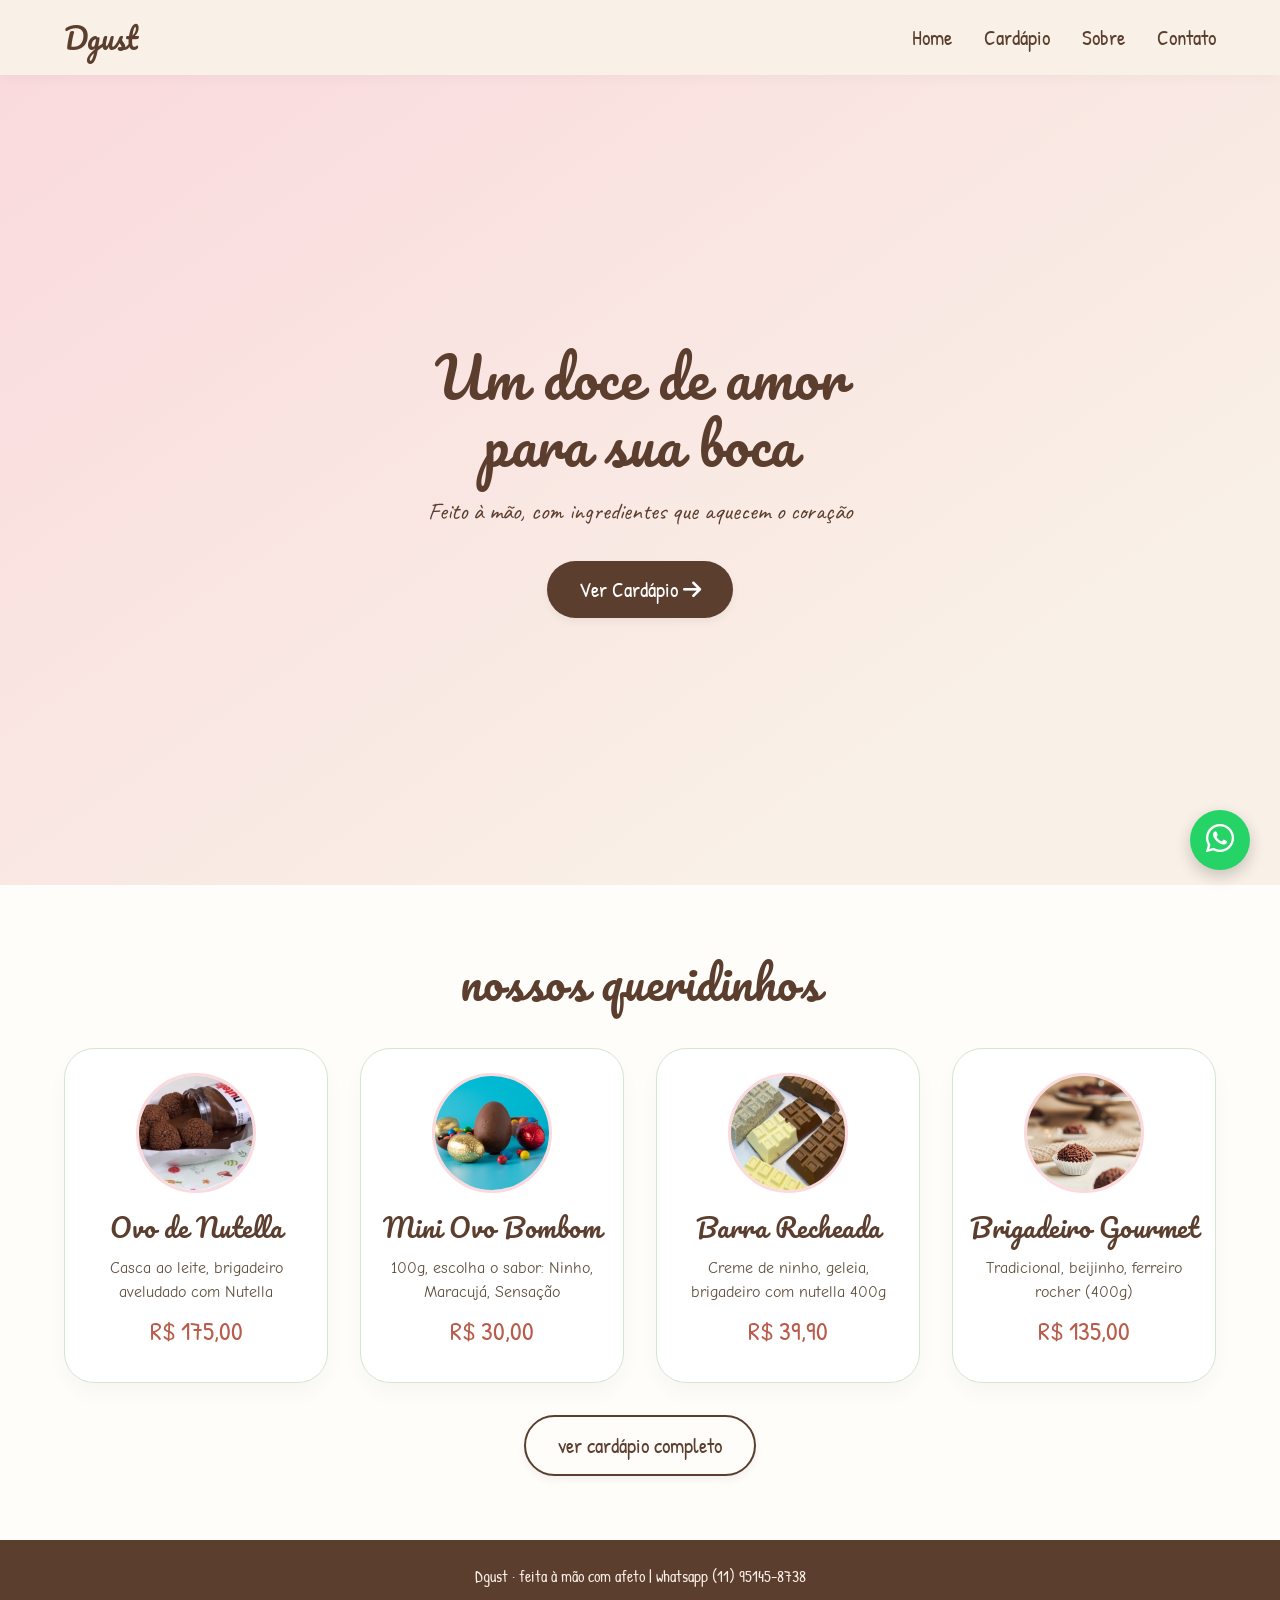
<file: index.html>
<!DOCTYPE html>
<html lang="pt-br">
<head>
    <meta charset="UTF-8">
    <meta name="viewport" content="width=device-width, initial-scale=1.0">
    <title>Dgust · Home</title>
    <link rel="preconnect" href="https://fonts.googleapis.com">
    <link rel="preconnect" href="https://fonts.gstatic.com" crossorigin>
    <link href="https://fonts.googleapis.com/css2?family=Pacifico&family=Patrick+Hand&family=Lobster&family=Caveat:wght@400..700&family=Handlee&family=Comic+Neue:wght@300;400;700&display=swap" rel="stylesheet">
    <link rel="stylesheet" href="https://cdnjs.cloudflare.com/ajax/libs/font-awesome/6.0.0-beta3/css/all.min.css">
    <link rel="stylesheet" href="css/style.css">
    <link rel="shortcut icon" href="images/Logo.png" type="image/x-icon">
</head>
<body>
    <nav class="navbar">
        <div class="logo"><a href="index.html">Dgust</a></div>
        <button class="hamburger" id="hamburger"><i class="fas fa-bars"></i></button>
        <ul class="nav-links" id="nav-links">
            <li><a href="index.html">Home</a></li>
            <li><a href="pages/cardapio.html">Cardápio</a></li>
            <li><a href="pages/sobre.html">Sobre</a></li>
            <li><a href="pages/contato.html">Contato</a></li>
        </ul>
    </nav>

    <section id="home" class="hero">
        <div class="hero-content">
            <h1>Um doce de amor <br>para sua boca</h1>
            <p>Feito à mão, com ingredientes que aquecem o coração</p>
            <a href="pages/cardapio.html" class="btn">Ver Cardápio <i class="fas fa-arrow-right"></i></a>
        </div>
    </section>

    <section class="section">
        <h2 class="section-title">nossos queridinhos</h2>
        <div class="grid">
            <div class="card">
                <img src="./images/ovoNutella" alt="Ovo de Nutella" onerror="this.style.display='none'; this.nextElementSibling.style.display='flex';">
                <div class="card-img-fallback" style="display:none;"><i class="fas fa-cake"></i></div>
                <h3>Ovo de Nutella</h3>
                <p>Casca ao leite, brigadeiro aveludado com Nutella</p>
                <span class="preco">R$ 175,00</span>
            </div>
            <div class="card">
                <img src="images/miniOvoBombom.jpg" alt="Mini Ovo Bombom" onerror="this.style.display='none'; this.nextElementSibling.style.display='flex';">
                <div class="card-img-fallback" style="display:none;"><i class="fas fa-cookie-bite"></i></div>
                <h3>Mini Ovo Bombom</h3>
                <p>100g, escolha o sabor: Ninho, Maracujá, Sensação</p>
                <span class="preco">R$ 30,00</span>
            </div>
            <div class="card">
                <img src="images/barrasRecheadas.jpg" alt="Barras Recheadas" onerror="this.style.display='none'; this.nextElementSibling.style.display='flex';">
                <div class="card-img-fallback" style="display:none;"><i class="fas fa-cupcake"></i></div>
                <h3>Barra Recheada</h3>
                <p>Creme de ninho, geleia, brigadeiro com nutella 400g</p>
                <span class="preco">R$ 39,90</span>
            </div>
            <div class="card">
                <img src="images/brigadeiro.png" alt="Doces artesanais" onerror="this.style.display='none'; this.nextElementSibling.style.display='flex';">
                <div class="card-img-fallback" style="display:none;"><i class="fas fa-candy-cane"></i></div>
                <h3>Brigadeiro Gourmet</h3>
                <p>Tradicional, beijinho, ferreiro rocher (400g)</p>
                <span class="preco">R$ 135,00</span>
            </div>
        </div>
        <div style="text-align: center; margin-top: 2rem;">
            <a href="pages/cardapio.html" class="btn btn-outline">ver cardápio completo</a>
        </div>
    </section>

    <footer>
        <p>Dgust · feita à mão com afeto  |  whatsapp (11) 95145-8738</p>
    </footer>

    <a href="https://wa.me/5511951458738" class="whatsapp-float" target="_blank">
        <i class="fab fa-whatsapp"></i>
    </a>

    <script src="js/script.js"></script>
</body>
</html>
</file>
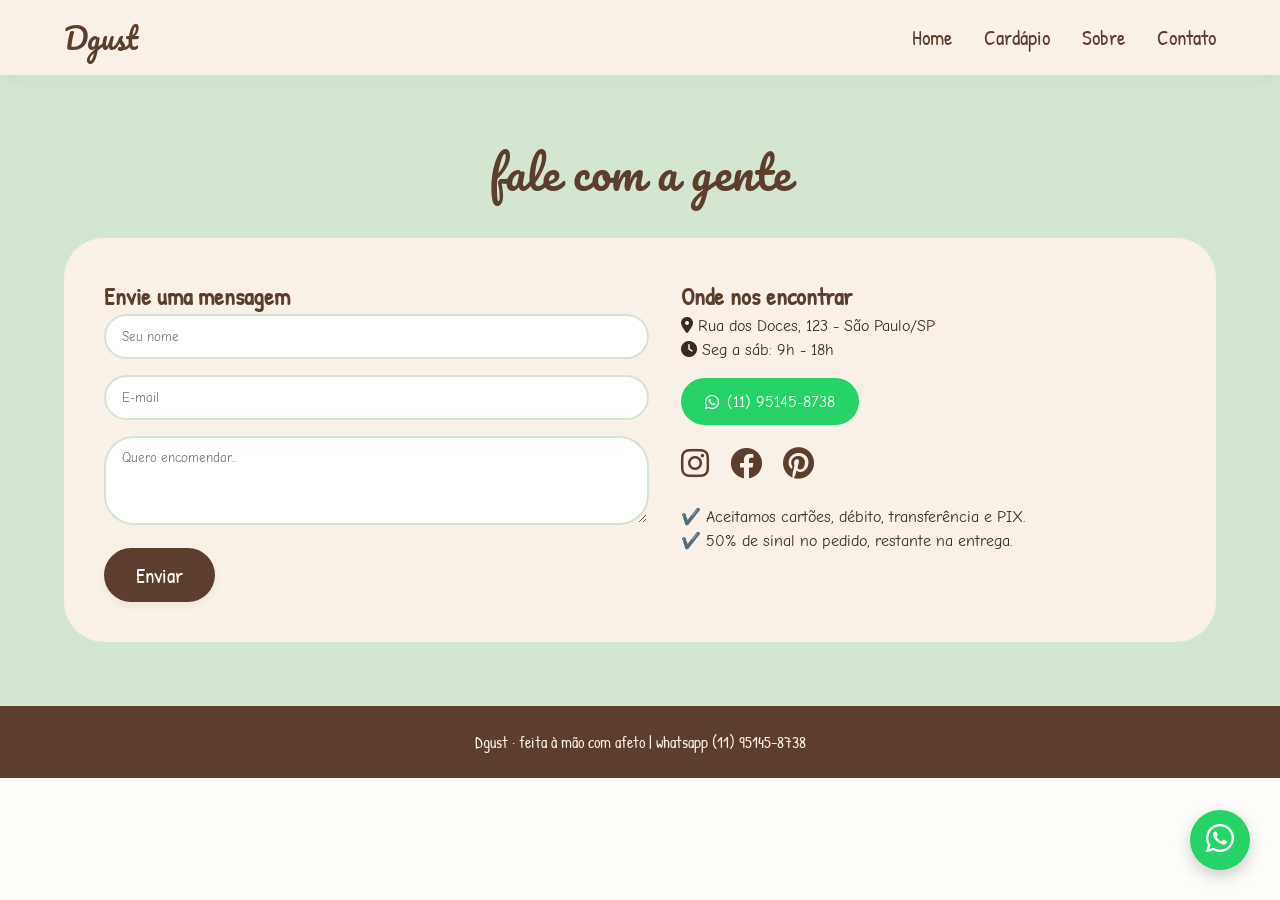
<file: pages/contato.html>
<!DOCTYPE html>
<html lang="pt-br">
<head>
    <meta charset="UTF-8">
    <meta name="viewport" content="width=device-width, initial-scale=1.0">
    <title>Contato · Dgust</title>
    <link rel="preconnect" href="https://fonts.googleapis.com">
    <link rel="preconnect" href="https://fonts.gstatic.com" crossorigin>
    <link href="https://fonts.googleapis.com/css2?family=Pacifico&family=Patrick+Hand&family=Lobster&family=Caveat:wght@400..700&family=Handlee&family=Comic+Neue:wght@300;400;700&display=swap" rel="stylesheet">
    <link rel="stylesheet" href="https://cdnjs.cloudflare.com/ajax/libs/font-awesome/6.0.0-beta3/css/all.min.css">
    <link rel="stylesheet" href="../css/style.css">
    <link rel="shortcut icon" href="../images/Logo.png" type="image/x-icon">
</head>
<body>
    <nav class="navbar">
        <div class="logo"><a href="../index.html">Dgust</a></div>
        <button class="hamburger" id="hamburger"><i class="fas fa-bars"></i></button>
        <ul class="nav-links" id="nav-links">
            <li><a href="../index.html">Home</a></li>
            <li><a href="cardapio.html">Cardápio</a></li>
            <li><a href="sobre.html">Sobre</a></li>
            <li><a href="contato.html">Contato</a></li>
        </ul>
    </nav>

    <section class="section" style="background: var(--verde);">
        <h2 class="section-title">fale com a gente</h2>
        <div class="contato-container">
            <div class="contato-form">
                <h4>Envie uma mensagem</h4>
                <form id="formContato" onsubmit="event.preventDefault(); alert('Mensagem enviada (simulação)');">
                    <div class="form-group">
                        <input type="text" placeholder="Seu nome" required>
                    </div>
                    <div class="form-group">
                        <input type="email" placeholder="E-mail">
                    </div>
                    <div class="form-group">
                        <textarea rows="4" placeholder="Quero encomendar..."></textarea>
                    </div>
                    <button type="submit" class="btn">Enviar</button>
                </form>
            </div>
            <div class="contato-info">
                <h4>Onde nos encontrar</h4>
                <p><i class="fas fa-map-marker-alt"></i> Rua dos Doces, 123 - São Paulo/SP</p>
                <p><i class="fas fa-clock"></i> Seg a sáb: 9h - 18h</p>
                <a href="https://wa.me/5511951458738" class="whatsapp-btn" target="_blank"><i class="fab fa-whatsapp"></i> (11) 95145-8738</a>
                <div class="social-icons">
                    <a href="#"><i class="fab fa-instagram"></i></a>
                    <a href="#"><i class="fab fa-facebook"></i></a>
                    <a href="#"><i class="fab fa-pinterest"></i></a>
                </div>
                <p style="margin-top: 1rem;">✔️ Aceitamos cartões, débito, transferência e PIX.<br>✔️ 50% de sinal no pedido, restante na entrega.</p>
            </div>
        </div>
    </section>

    <footer>
        <p>Dgust · feita à mão com afeto  |  whatsapp (11) 95145-8738</p>
    </footer>

    <a href="https://wa.me/5511951458738" class="whatsapp-float" target="_blank">
        <i class="fab fa-whatsapp"></i>
    </a>

    <script src="../js/script.js"></script>
</body>
</html>
</file>
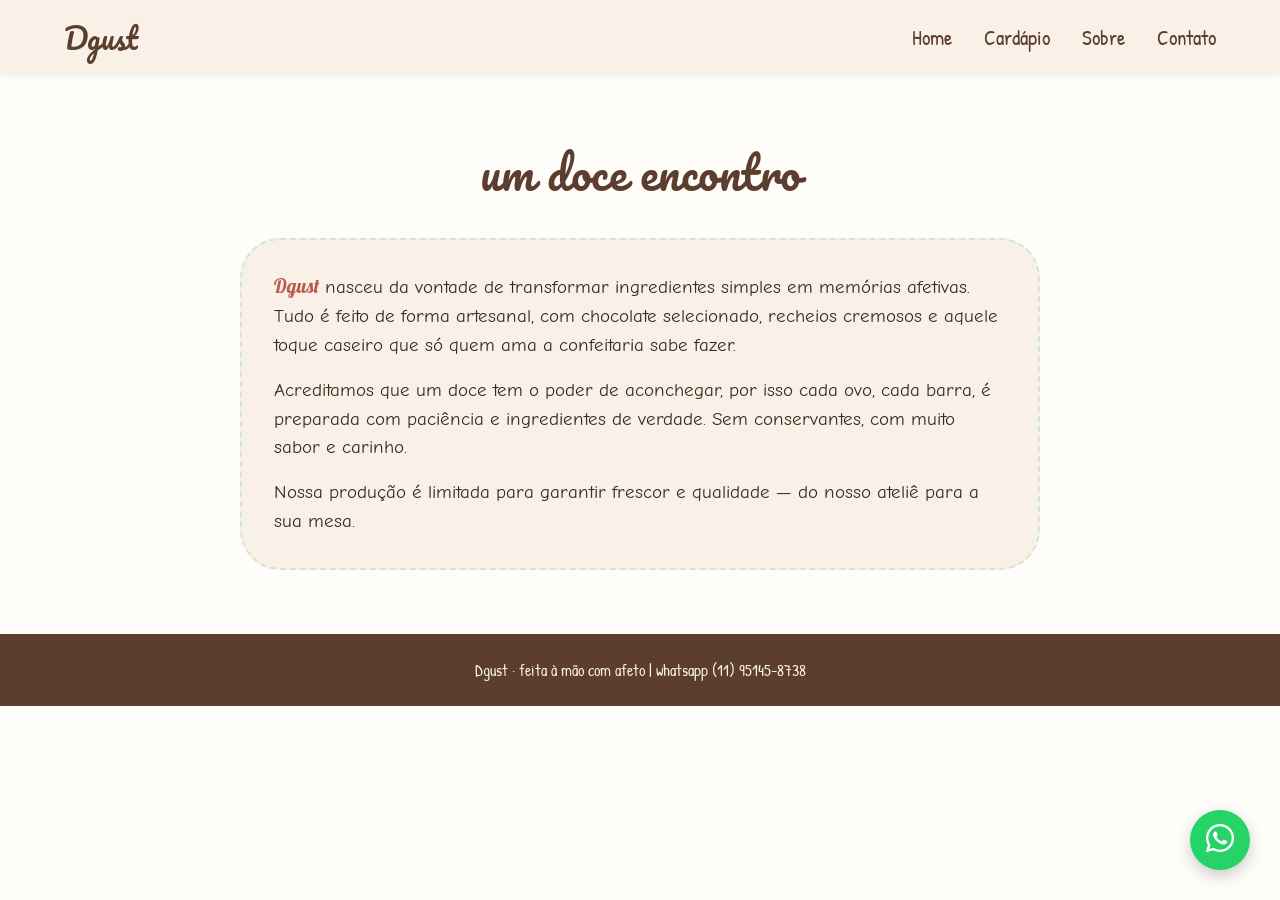
<file: pages/sobre.html>
<!DOCTYPE html>
<html lang="pt-br">
<head>
    <meta charset="UTF-8">
    <meta name="viewport" content="width=device-width, initial-scale=1.0">
    <title>Sobre · Dgust</title>
    <link rel="preconnect" href="https://fonts.googleapis.com">
    <link rel="preconnect" href="https://fonts.gstatic.com" crossorigin>
    <link href="https://fonts.googleapis.com/css2?family=Pacifico&family=Patrick+Hand&family=Lobster&family=Caveat:wght@400..700&family=Handlee&family=Comic+Neue:wght@300;400;700&display=swap" rel="stylesheet">
    <link rel="stylesheet" href="https://cdnjs.cloudflare.com/ajax/libs/font-awesome/6.0.0-beta3/css/all.min.css">
    <link rel="stylesheet" href="../css/style.css">
    <link rel="shortcut icon" href="../images/Logo.png" type="image/x-icon">
</head>
<body>
    <nav class="navbar">
        <div class="logo"><a href="../index.html">Dgust</a></div>
        <button class="hamburger" id="hamburger"><i class="fas fa-bars"></i></button>
        <ul class="nav-links" id="nav-links">
            <li><a href="../index.html">Home</a></li>
            <li><a href="cardapio.html">Cardápio</a></li>
            <li><a href="sobre.html">Sobre</a></li>
            <li><a href="contato.html">Contato</a></li>
        </ul>
    </nav>

    <section class="section">
        <h2 class="section-title">um doce encontro</h2>
        <div class="sobre-texto">
            <p><span class="decorativo">Dgust</span> nasceu da vontade de transformar ingredientes simples em memórias afetivas. Tudo é feito de forma artesanal, com chocolate selecionado, recheios cremosos e aquele toque caseiro que só quem ama a confeitaria sabe fazer.</p>
            <p style="margin-top: 1rem;">Acreditamos que um doce tem o poder de aconchegar, por isso cada ovo, cada barra, é preparada com paciência e ingredientes de verdade. Sem conservantes, com muito sabor e carinho.</p>
            <p style="margin-top: 1rem;">Nossa produção é limitada para garantir frescor e qualidade — do nosso ateliê para a sua mesa.</p>
        </div>
    </section>

    <footer>
        <p>Dgust · feita à mão com afeto  |  whatsapp (11) 95145-8738</p>
    </footer>

    <a href="https://wa.me/5511951458738" class="whatsapp-float" target="_blank">
        <i class="fab fa-whatsapp"></i>
    </a>

    <script src="../js/script.js"></script>
</body>
</html>
</file>
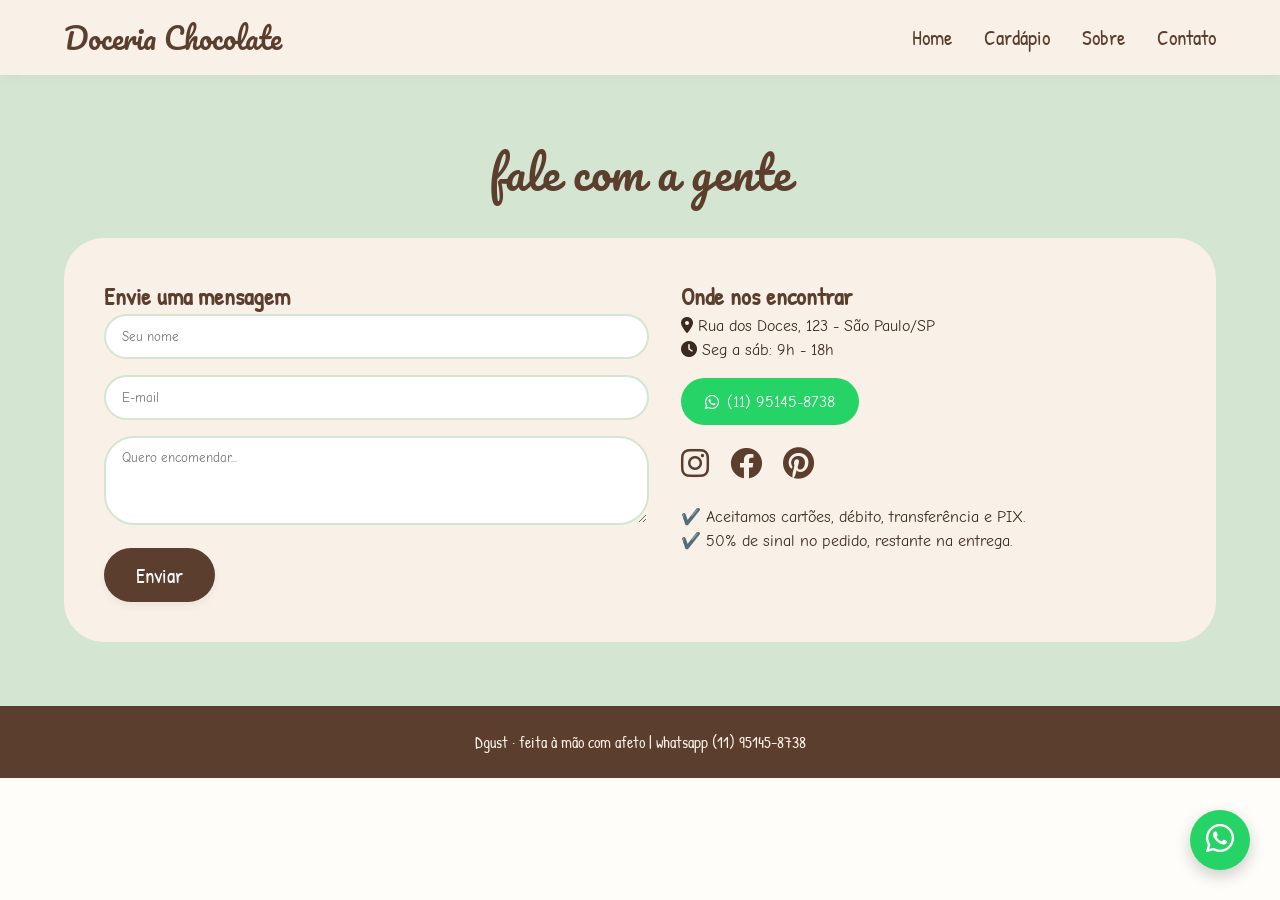
<file: Dgust/pages/contato.html>
<!DOCTYPE html>
<html lang="pt-br">
<head>
    <meta charset="UTF-8">
    <meta name="viewport" content="width=device-width, initial-scale=1.0">
    <title>Contato · Dgust</title>
    <link rel="preconnect" href="https://fonts.googleapis.com">
    <link rel="preconnect" href="https://fonts.gstatic.com" crossorigin>
    <link href="https://fonts.googleapis.com/css2?family=Pacifico&family=Patrick+Hand&family=Lobster&family=Caveat:wght@400..700&family=Handlee&family=Comic+Neue:wght@300;400;700&display=swap" rel="stylesheet">
    <link rel="stylesheet" href="https://cdnjs.cloudflare.com/ajax/libs/font-awesome/6.0.0-beta3/css/all.min.css">
    <link rel="stylesheet" href="../css/style.css">
    <link rel="shortcut icon" href="../images/Logo.png" type="image/x-icon">
</head>
<body>
    <nav class="navbar">
        <div class="logo"><a href="../index.html">Doceria Chocolate</a></div>
        <button class="hamburger" id="hamburger"><i class="fas fa-bars"></i></button>
        <ul class="nav-links" id="nav-links">
            <li><a href="../index.html">Home</a></li>
            <li><a href="cardapio.html">Cardápio</a></li>
            <li><a href="sobre.html">Sobre</a></li>
            <li><a href="contato.html">Contato</a></li>
        </ul>
    </nav>

    <section class="section" style="background: var(--verde);">
        <h2 class="section-title">fale com a gente</h2>
        <div class="contato-container">
            <div class="contato-form">
                <h4>Envie uma mensagem</h4>
                <form id="formContato" onsubmit="event.preventDefault(); alert('Mensagem enviada (simulação)');">
                    <div class="form-group">
                        <input type="text" placeholder="Seu nome" required>
                    </div>
                    <div class="form-group">
                        <input type="email" placeholder="E-mail">
                    </div>
                    <div class="form-group">
                        <textarea rows="4" placeholder="Quero encomendar..."></textarea>
                    </div>
                    <button type="submit" class="btn">Enviar</button>
                </form>
            </div>
            <div class="contato-info">
                <h4>Onde nos encontrar</h4>
                <p><i class="fas fa-map-marker-alt"></i> Rua dos Doces, 123 - São Paulo/SP</p>
                <p><i class="fas fa-clock"></i> Seg a sáb: 9h - 18h</p>
                <a href="https://wa.me/5511951458738" class="whatsapp-btn" target="_blank"><i class="fab fa-whatsapp"></i> (11) 95145-8738</a>
                <div class="social-icons">
                    <a href="#"><i class="fab fa-instagram"></i></a>
                    <a href="#"><i class="fab fa-facebook"></i></a>
                    <a href="#"><i class="fab fa-pinterest"></i></a>
                </div>
                <p style="margin-top: 1rem;">✔️ Aceitamos cartões, débito, transferência e PIX.<br>✔️ 50% de sinal no pedido, restante na entrega.</p>
            </div>
        </div>
    </section>

    <footer>
        <p>Dgust · feita à mão com afeto  |  whatsapp (11) 95145-8738</p>
    </footer>

    <a href="https://wa.me/5511951458738" class="whatsapp-float" target="_blank">
        <i class="fab fa-whatsapp"></i>
    </a>

    <script src="../js/script.js"></script>
</body>
</html>
</file>
<file: css/style.css>
* {
    margin: 0;
    padding: 0;
    box-sizing: border-box;
}

:root {
    --chocolate: #5C3E2E;
    --bege: #F9F1E7;
    --rosa: #FADADD;
    --verde: #D4E6D1;
    --accento: #B85C4B;
    --texto: #3A2A1F;
    --branco: #FFFDFA;
}

body {
    font-family: 'Comic Neue', cursive, sans-serif;
    background-color: var(--branco);
    color: var(--texto);
    line-height: 1.5;
    scroll-behavior: smooth;
}

h1, h2, h3 {
    font-family: 'Pacifico', cursive;
    font-weight: 400;
    letter-spacing: 0.5px;
    color: var(--chocolate);
}

h4, .subtitulo {
    font-family: 'Patrick Hand', cursive;
    font-size: 1.5rem;
    color: var(--chocolate);
}

.decorativo {
    font-family: 'Lobster', cursive;
    color: var(--accento);
}

/* navegação */
.navbar {
    display: flex;
    justify-content: space-between;
    align-items: center;
    padding: 1rem 5%;
    background-color: var(--bege);
    box-shadow: 0 4px 12px rgba(0,0,0,0.03);
    position: sticky;
    top: 0;
    z-index: 100;
}

.logo a {
    font-family: 'Pacifico', cursive;
    font-size: 1.8rem;
    color: var(--chocolate);
    text-decoration: none;
}

.nav-links {
    display: flex;
    gap: 2rem;
    list-style: none;
}

.nav-links a {
    font-family: 'Patrick Hand', cursive;
    font-size: 1.3rem;
    color: var(--chocolate);
    text-decoration: none;
    transition: color 0.3s;
}

.nav-links a:hover {
    color: var(--accento);
}

.hamburger {
    display: none;
    font-size: 2rem;
    background: none;
    border: none;
    color: var(--chocolate);
    cursor: pointer;
}

/* hero */
.hero {
    background: linear-gradient(145deg, var(--rosa) 0%, var(--bege) 80%);
    min-height: 90vh;
    display: flex;
    align-items: center;
    justify-content: center;
    text-align: center;
    padding: 2rem;
}

.hero-content h1 {
    font-size: 3.5rem;
    margin-bottom: 1rem;
    line-height: 1.2;
}

.hero p {
    font-size: 1.5rem;
    font-family: 'Caveat', cursive;
    color: var(--chocolate);
    margin-bottom: 2rem;
}

.btn {
    display: inline-block;
    background-color: var(--chocolate);
    color: white;
    padding: 0.8rem 2rem;
    border-radius: 50px;
    text-decoration: none;
    font-family: 'Patrick Hand', cursive;
    font-size: 1.3rem;
    transition: all 0.3s;
    border: none;
    cursor: pointer;
    box-shadow: 0 4px 8px rgba(0,0,0,0.05);
}

.btn:hover {
    background-color: var(--accento);
    transform: scale(1.05);
}

.btn-outline {
    background-color: transparent;
    border: 2px solid var(--chocolate);
    color: var(--chocolate);
}

.btn-outline:hover {
    background-color: var(--chocolate);
    color: white;
}

/* seções gerais */
.section {
    padding: 4rem 5%;
}

.section-title {
    text-align: center;
    font-size: 2.8rem;
    margin-bottom: 2rem;
}

.grid {
    display: grid;
    grid-template-columns: repeat(auto-fit, minmax(260px, 1fr));
    gap: 2rem;
    margin: 2rem 0;
}

/* cards com imagem */
.card {
    background: white;
    border-radius: 30px;
    padding: 1.5rem 1rem;
    box-shadow: 0 10px 20px rgba(0,0,0,0.03);
    transition: all 0.3s ease;
    text-align: center;
    border: 1px solid var(--verde);
    display: flex;
    flex-direction: column;
    align-items: center;
}

.card:hover {
    transform: translateY(-8px);
    box-shadow: 0 16px 28px rgba(0,0,0,0.08);
    border-color: var(--rosa);
}

.card img {
    width: 120px;
    height: 120px;
    object-fit: cover;
    border-radius: 50%;
    margin-bottom: 1rem;
    border: 3px solid var(--rosa);
}

.card-img-fallback {
    width: 120px;
    height: 120px;
    background: linear-gradient(135deg, var(--rosa), var(--verde));
    border-radius: 50%;
    margin-bottom: 1rem;
    display: flex;
    align-items: center;
    justify-content: center;
    font-size: 3rem;
    color: var(--chocolate);
}

.card h3, .card h4 {
    font-size: 1.6rem;
    margin-bottom: 0.5rem;
}

.card p {
    font-size: 1rem;
    color: #5f4e3c;
    padding: 0 0.5rem;
}

.preco {
    font-family: 'Patrick Hand', cursive;
    font-size: 1.6rem;
    color: var(--accento);
    margin: 0.5rem 0;
}

.badge {
    background: var(--rosa);
    padding: 0.2rem 0.8rem;
    border-radius: 40px;
    font-family: 'Handlee', cursive;
    display: inline-block;
    margin: 1rem 0;
}

/* cardápio categorias */
.categoria {
    margin-top: 3rem;
}

.categoria h3 {
    font-size: 2.2rem;
    border-left: 8px solid var(--verde);
    padding-left: 1rem;
    margin-bottom: 1.5rem;
}

.menu-grid {
    display: grid;
    grid-template-columns: repeat(auto-fill, minmax(220px, 1fr));
    gap: 1.5rem;
}

/* sobre */
.sobre-texto {
    max-width: 800px;
    margin: 0 auto;
    background: var(--bege);
    padding: 2rem;
    border-radius: 40px;
    font-size: 1.2rem;
    border: 2px dashed var(--verde);
}

/* contato */
.contato-container {
    display: flex;
    flex-wrap: wrap;
    gap: 2rem;
    background: var(--bege);
    border-radius: 40px;
    padding: 2.5rem;
}

.contato-form {
    flex: 1 1 300px;
}

.contato-info {
    flex: 1 1 250px;
}

.form-group {
    margin-bottom: 1rem;
}

input, textarea {
    width: 100%;
    padding: 0.8rem 1rem;
    border: 2px solid var(--verde);
    border-radius: 30px;
    font-family: 'Comic Neue', cursive;
    background: white;
}

.whatsapp-btn {
    display: inline-flex;
    align-items: center;
    gap: 0.5rem;
    background-color: #25D366;
    color: white;
    padding: 0.7rem 1.5rem;
    border-radius: 40px;
    text-decoration: none;
    margin: 1rem 0;
}

.social-icons a {
    color: var(--chocolate);
    font-size: 2rem;
    margin-right: 1rem;
    transition: color 0.2s;
}

.social-icons a:hover {
    color: var(--accento);
}

/* rodapé */
footer {
    background: var(--chocolate);
    color: var(--bege);
    text-align: center;
    padding: 1.5rem;
    font-family: 'Patrick Hand', cursive;
}

/* botão flutuante whatsapp */
.whatsapp-float {
    position: fixed;
    bottom: 30px;
    right: 30px;
    background-color: #25D366;
    color: white;
    width: 60px;
    height: 60px;
    border-radius: 50%;
    text-align: center;
    font-size: 2rem;
    line-height: 60px;
    box-shadow: 0 6px 16px rgba(0,0,0,0.2);
    z-index: 99;
    transition: transform 0.3s;
}

.whatsapp-float:hover {
    transform: scale(1.1);
}

/* responsividade */
@media (max-width: 768px) {
    .nav-links {
        display: none;
        flex-direction: column;
        position: absolute;
        top: 70px;
        left: 0;
        width: 100%;
        background: var(--bege);
        padding: 2rem;
        box-shadow: 0 10px 16px rgba(0,0,0,0.05);
    }
    .nav-links.active {
        display: flex;
    }
    .hamburger {
        display: block;
    }
    .hero-content h1 {
        font-size: 2.5rem;
    }
    .section-title {
        font-size: 2rem;
    }
    .menu-grid {
        grid-template-columns: repeat(auto-fill, minmax(160px, 1fr));
    }
}
</file>
<file: Dgust/css/style.css>
* {
    margin: 0;
    padding: 0;
    box-sizing: border-box;
}

:root {
    --chocolate: #5C3E2E;
    --bege: #F9F1E7;
    --rosa: #FADADD;
    --verde: #D4E6D1;
    --accento: #B85C4B;
    --texto: #3A2A1F;
    --branco: #FFFDFA;
}

body {
    font-family: 'Comic Neue', cursive, sans-serif;
    background-color: var(--branco);
    color: var(--texto);
    line-height: 1.5;
    scroll-behavior: smooth;
}

h1, h2, h3 {
    font-family: 'Pacifico', cursive;
    font-weight: 400;
    letter-spacing: 0.5px;
    color: var(--chocolate);
}

h4, .subtitulo {
    font-family: 'Patrick Hand', cursive;
    font-size: 1.5rem;
    color: var(--chocolate);
}

.decorativo {
    font-family: 'Lobster', cursive;
    color: var(--accento);
}

/* navegação */
.navbar {
    display: flex;
    justify-content: space-between;
    align-items: center;
    padding: 1rem 5%;
    background-color: var(--bege);
    box-shadow: 0 4px 12px rgba(0,0,0,0.03);
    position: sticky;
    top: 0;
    z-index: 100;
}

.logo a {
    font-family: 'Pacifico', cursive;
    font-size: 1.8rem;
    color: var(--chocolate);
    text-decoration: none;
}

.nav-links {
    display: flex;
    gap: 2rem;
    list-style: none;
}

.nav-links a {
    font-family: 'Patrick Hand', cursive;
    font-size: 1.3rem;
    color: var(--chocolate);
    text-decoration: none;
    transition: color 0.3s;
}

.nav-links a:hover {
    color: var(--accento);
}

.hamburger {
    display: none;
    font-size: 2rem;
    background: none;
    border: none;
    color: var(--chocolate);
    cursor: pointer;
}

/* hero */
.hero {
    background: linear-gradient(145deg, var(--rosa) 0%, var(--bege) 80%);
    min-height: 90vh;
    display: flex;
    align-items: center;
    justify-content: center;
    text-align: center;
    padding: 2rem;
}

.hero-content h1 {
    font-size: 3.5rem;
    margin-bottom: 1rem;
    line-height: 1.2;
}

.hero p {
    font-size: 1.5rem;
    font-family: 'Caveat', cursive;
    color: var(--chocolate);
    margin-bottom: 2rem;
}

.btn {
    display: inline-block;
    background-color: var(--chocolate);
    color: white;
    padding: 0.8rem 2rem;
    border-radius: 50px;
    text-decoration: none;
    font-family: 'Patrick Hand', cursive;
    font-size: 1.3rem;
    transition: all 0.3s;
    border: none;
    cursor: pointer;
    box-shadow: 0 4px 8px rgba(0,0,0,0.05);
}

.btn:hover {
    background-color: var(--accento);
    transform: scale(1.05);
}

.btn-outline {
    background-color: transparent;
    border: 2px solid var(--chocolate);
    color: var(--chocolate);
}

.btn-outline:hover {
    background-color: var(--chocolate);
    color: white;
}

/* seções gerais */
.section {
    padding: 4rem 5%;
}

.section-title {
    text-align: center;
    font-size: 2.8rem;
    margin-bottom: 2rem;
}

.grid {
    display: grid;
    grid-template-columns: repeat(auto-fit, minmax(260px, 1fr));
    gap: 2rem;
    margin: 2rem 0;
}

/* cards com imagem */
.card {
    background: white;
    border-radius: 30px;
    padding: 1.5rem 1rem;
    box-shadow: 0 10px 20px rgba(0,0,0,0.03);
    transition: all 0.3s ease;
    text-align: center;
    border: 1px solid var(--verde);
    display: flex;
    flex-direction: column;
    align-items: center;
}

.card:hover {
    transform: translateY(-8px);
    box-shadow: 0 16px 28px rgba(0,0,0,0.08);
    border-color: var(--rosa);
}

.card img {
    width: 120px;
    height: 120px;
    object-fit: cover;
    border-radius: 50%;
    margin-bottom: 1rem;
    border: 3px solid var(--rosa);
}

.card-img-fallback {
    width: 120px;
    height: 120px;
    background: linear-gradient(135deg, var(--rosa), var(--verde));
    border-radius: 50%;
    margin-bottom: 1rem;
    display: flex;
    align-items: center;
    justify-content: center;
    font-size: 3rem;
    color: var(--chocolate);
}

.card h3, .card h4 {
    font-size: 1.6rem;
    margin-bottom: 0.5rem;
}

.card p {
    font-size: 1rem;
    color: #5f4e3c;
    padding: 0 0.5rem;
}

.preco {
    font-family: 'Patrick Hand', cursive;
    font-size: 1.6rem;
    color: var(--accento);
    margin: 0.5rem 0;
}

.badge {
    background: var(--rosa);
    padding: 0.2rem 0.8rem;
    border-radius: 40px;
    font-family: 'Handlee', cursive;
    display: inline-block;
    margin: 1rem 0;
}

/* cardápio categorias */
.categoria {
    margin-top: 3rem;
}

.categoria h3 {
    font-size: 2.2rem;
    border-left: 8px solid var(--verde);
    padding-left: 1rem;
    margin-bottom: 1.5rem;
}

.menu-grid {
    display: grid;
    grid-template-columns: repeat(auto-fill, minmax(220px, 1fr));
    gap: 1.5rem;
}

/* sobre */
.sobre-texto {
    max-width: 800px;
    margin: 0 auto;
    background: var(--bege);
    padding: 2rem;
    border-radius: 40px;
    font-size: 1.2rem;
    border: 2px dashed var(--verde);
}

/* contato */
.contato-container {
    display: flex;
    flex-wrap: wrap;
    gap: 2rem;
    background: var(--bege);
    border-radius: 40px;
    padding: 2.5rem;
}

.contato-form {
    flex: 1 1 300px;
}

.contato-info {
    flex: 1 1 250px;
}

.form-group {
    margin-bottom: 1rem;
}

input, textarea {
    width: 100%;
    padding: 0.8rem 1rem;
    border: 2px solid var(--verde);
    border-radius: 30px;
    font-family: 'Comic Neue', cursive;
    background: white;
}

.whatsapp-btn {
    display: inline-flex;
    align-items: center;
    gap: 0.5rem;
    background-color: #25D366;
    color: white;
    padding: 0.7rem 1.5rem;
    border-radius: 40px;
    text-decoration: none;
    margin: 1rem 0;
}

.social-icons a {
    color: var(--chocolate);
    font-size: 2rem;
    margin-right: 1rem;
    transition: color 0.2s;
}

.social-icons a:hover {
    color: var(--accento);
}

/* rodapé */
footer {
    background: var(--chocolate);
    color: var(--bege);
    text-align: center;
    padding: 1.5rem;
    font-family: 'Patrick Hand', cursive;
}

/* botão flutuante whatsapp */
.whatsapp-float {
    position: fixed;
    bottom: 30px;
    right: 30px;
    background-color: #25D366;
    color: white;
    width: 60px;
    height: 60px;
    border-radius: 50%;
    text-align: center;
    font-size: 2rem;
    line-height: 60px;
    box-shadow: 0 6px 16px rgba(0,0,0,0.2);
    z-index: 99;
    transition: transform 0.3s;
}

.whatsapp-float:hover {
    transform: scale(1.1);
}

/* responsividade */
@media (max-width: 768px) {
    .nav-links {
        display: none;
        flex-direction: column;
        position: absolute;
        top: 70px;
        left: 0;
        width: 100%;
        background: var(--bege);
        padding: 2rem;
        box-shadow: 0 10px 16px rgba(0,0,0,0.05);
    }
    .nav-links.active {
        display: flex;
    }
    .hamburger {
        display: block;
    }
    .hero-content h1 {
        font-size: 2.5rem;
    }
    .section-title {
        font-size: 2rem;
    }
    .menu-grid {
        grid-template-columns: repeat(auto-fill, minmax(160px, 1fr));
    }
}
</file>
